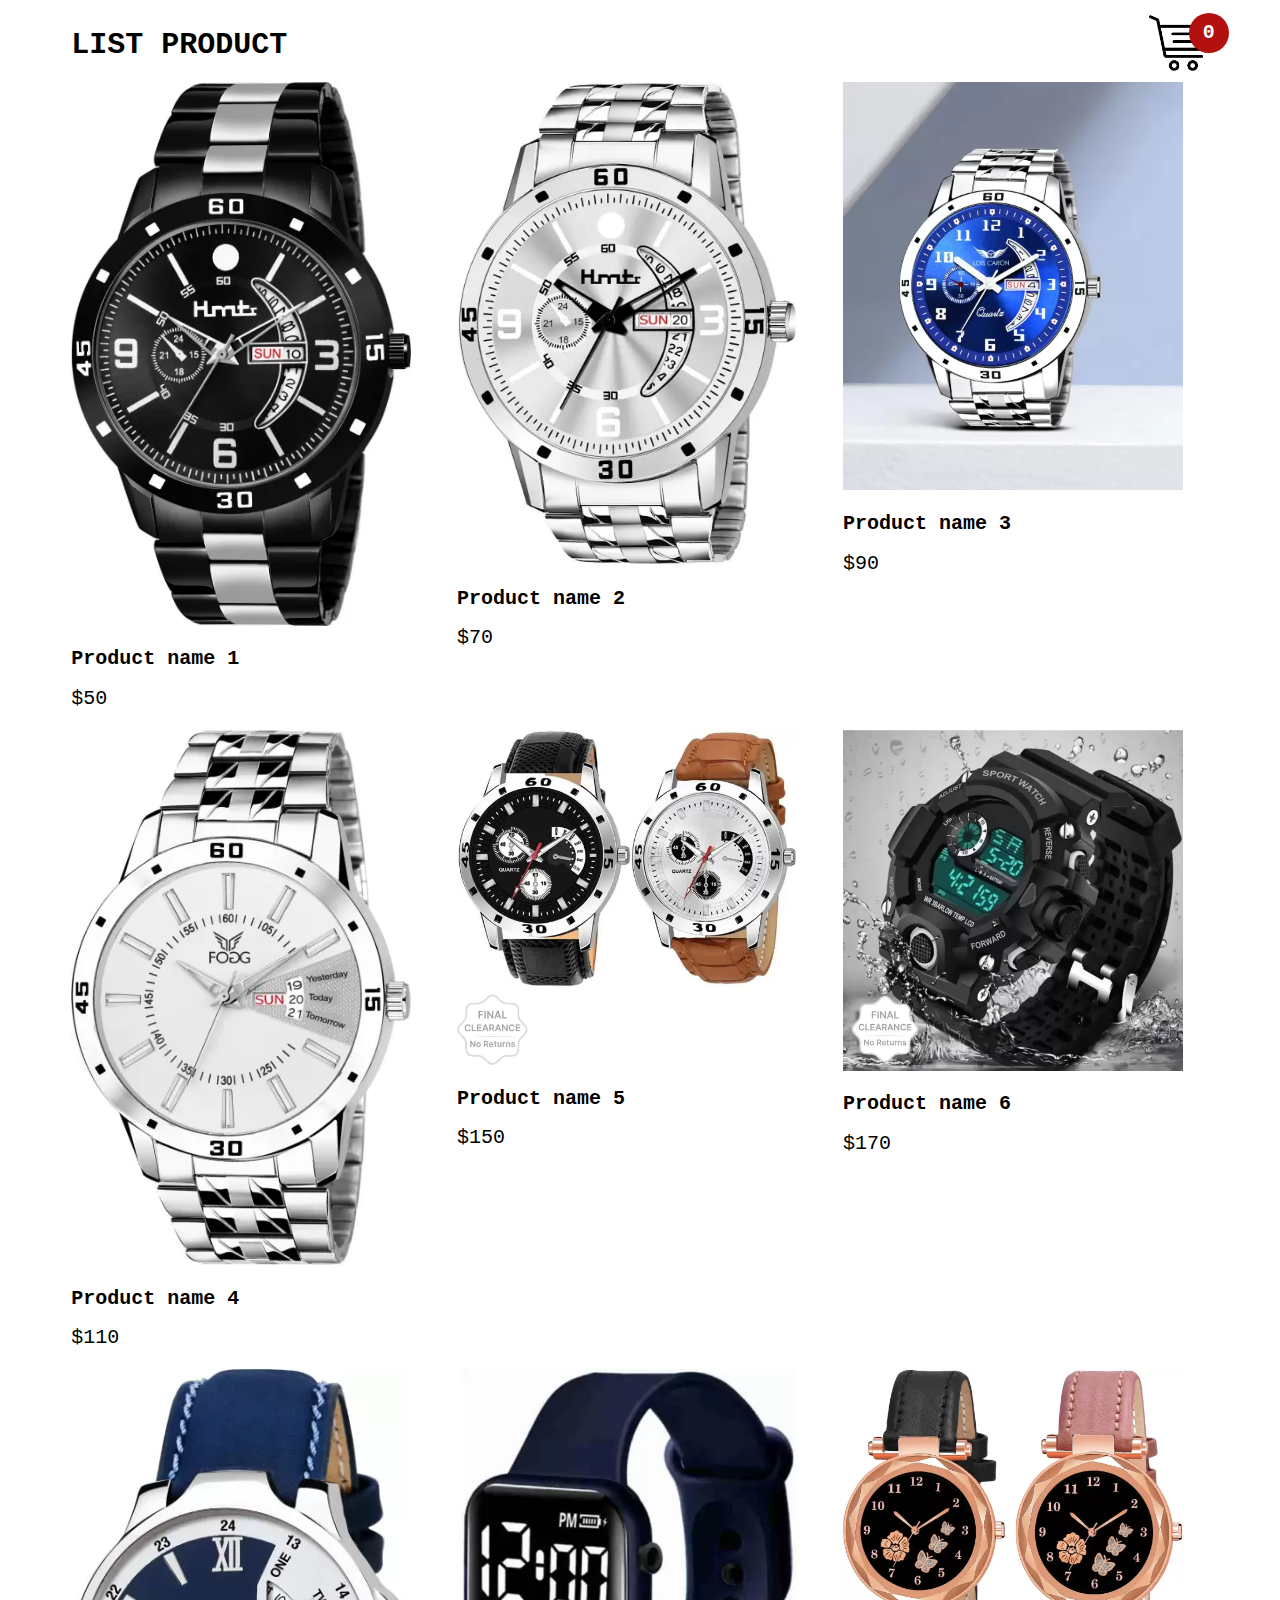
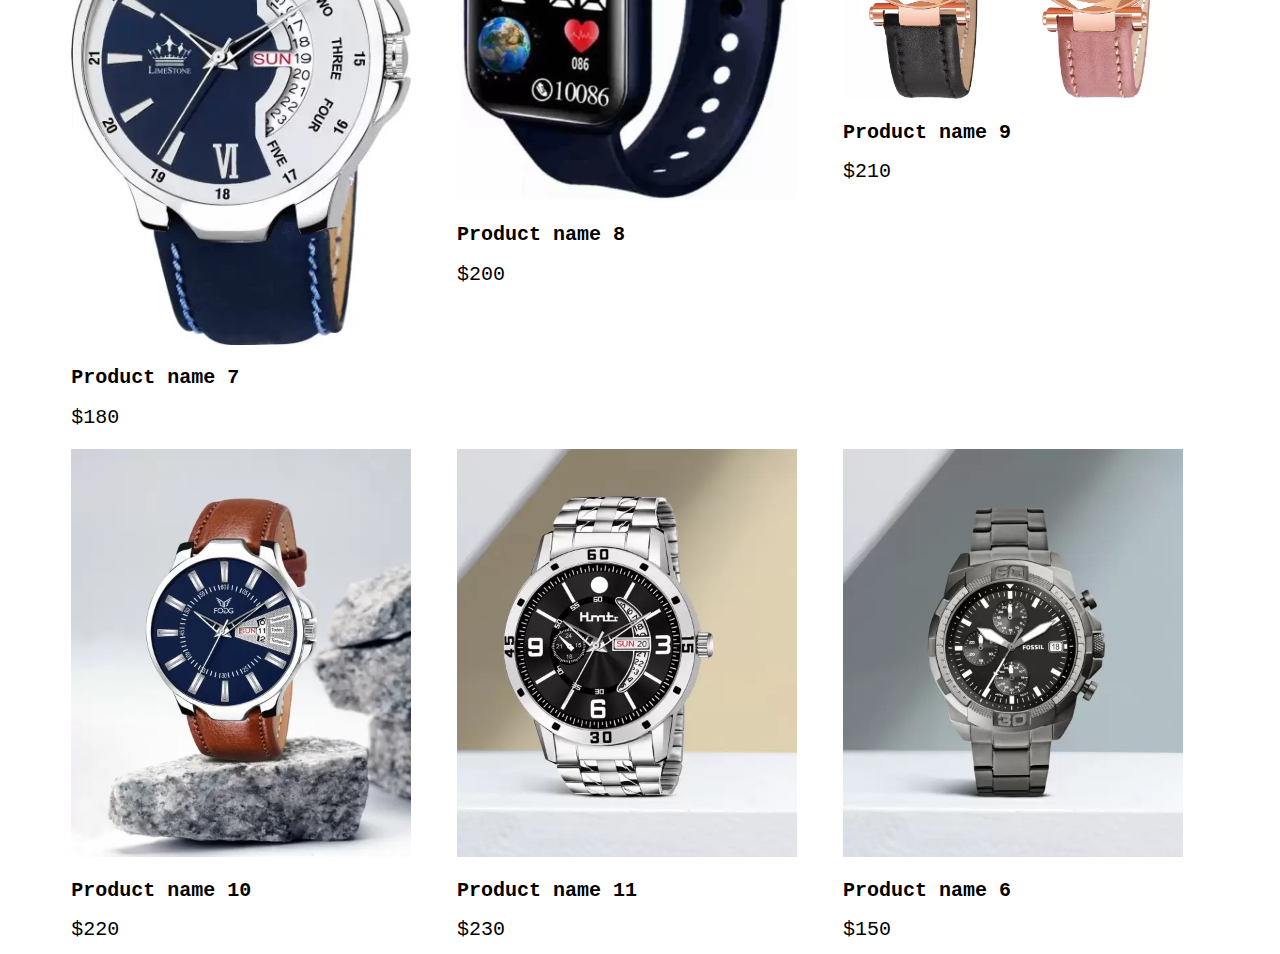
<file: index.html>
<!DOCTYPE html>
<html lang="en">
<head>
    <meta charset="UTF-8">
    <meta name="viewport" content="width=device-width, initial-scale=1">
    <title>Document</title>
    <link rel="stylesheet" href="watch.css">
</head>
<body>

<div class="container">
     <header>
        <h1>LIST PRODUCT</h1>
        <div class="iconCart">
            <img src="icon.png" alt="">
            <div class="totalQuantity">0</div>
        </div>
     </header>
    
    <div class="listProduct">
         <div class="item">
           <img src="wat3.jpg">
           <h2>Product Name</h2>
           <div class="price">$50</div>
           <button>Add To Cart</button>
        </div>

        <div class="item">
            <img src="wat4.jpg">
            <h2>Product Name</h2>
            <div class="price">$50</div>
            <button>Add To Cart</button>
         </div>

         <div class="item">
            <img src="wat2.jpg">
            <h2>Product Name</h2>
            <div class="price">$50</div>
            <button>Add To Cart</button>
         </div>

         <div class="item">
            <img src="wat1.jpg">
            <h2>Product Name</h2>
            <div class="price">$50</div>
            <button>Add To Cart</button>
         </div>

         <div class="item">
            <img src="img1.png">
            <h2>Product Name</h2>
            <div class="price">$50</div>
            <button>Add To Cart</button>
         </div>

         <div class="item">
            <img src="img2.png">
            <h2>Product Name</h2>
            <div class="price">$50</div>
            <button>Add To Cart</button>
         </div>

         <div class="item">
            <img src="img3.png">
            <h2>Product Name</h2>
            <div class="price">$50</div>
            <button>Add To Cart</button>
         </div>

         <div class="item">
            <img src="img4.png">
            <h2>Product Name</h2>
            <div class="price">$50</div>
            <button>Add To Cart</button>
         </div>

         <div class="item">
            <img src="img5.png">
            <h2>Product Name</h2>
            <div class="price">$50</div>
            <button>Add To Cart</button>
         </div>

         <div class="item">
            <img src="img6.png">
            <h2>Product Name</h2>
            <div class="price">$50</div>
            <button>Add To Cart</button>
         </div>

         <div class="item">
            <img src="img7.png">
            <h2>Product Name</h2>
            <div class="price">$50</div>
            <button>Add To Cart</button>
         </div>

         <div class="item">
            <img src="img13.png">
            <h2>Product Name</h2>
            <div class="price">$50</div>
            <button>Add To Cart</button>
         </div>

         <div class="item">
            <img src="img8.png">
            <h2>Product Name</h2>
            <div class="price">$50</div>
            <button>Add To Cart</button>
         </div>

         <div class="item">
            <img src="img9.png">
            <h2>Product Name</h2>
            <div class="price">$50</div>
            <button>Add To Cart</button>
         </div>

         <div class="item">
            <img src="img11.png">
            <h2>Product Name</h2>
            <div class="price">$50</div>
            <button>Add To Cart</button>
         </div>

         <div class="item">
            <img src="img12.png">
            <h2>Product Name</h2>
            <div class="price">$50</div>
            <button>Add To Cart</button>
         </div>

         <div class="item">
            <img src="img13.png">
            <h2>Product Name</h2>
            <div class="price">$50</div>
            <button>Add To Cart</button>
         </div>

         <div class="item">
            <img src="img14.png">
            <h2>Product Name</h2>
            <div class="price">$50</div>
            <button>Add To Cart</button>
         </div>

         <div class="item">
            <img src="img15.png">
            <h2>Product Name</h2>
            <div class="price">$50</div>
            <button>Add To Cart</button>
         </div>

         <div class="item">
            <img src="img16.png">
            <h2>Product Name</h2>
            <div class="price">$50</div>
            <button>Add To Cart</button>
         </div>
    </div>
</div>

<div class="cart">
    <h2>CART</h2>
    <div class="listCart">
        <div class="item">
            <img src="wat3.jpg">
            <div class="content">
                <div class="name">
                    Product Name
                </div>
                <div class="price">
                    $50/1 product
                </div>
            </div>
            <div class="quantity">
            <button>-</button>
            <span class="value">3</span>
            <button>+</button>
            </div>
        </div>
    </div>
    <div class="buttons">
    <div class="close">CLOSE</div>
    <div class="checkout">
        <a href="checkout.html">
           CHECKOUT
        </a>
      </div>
  </div>
</div>





<script src="watch.js"></script>
</body>
</html>
</file>
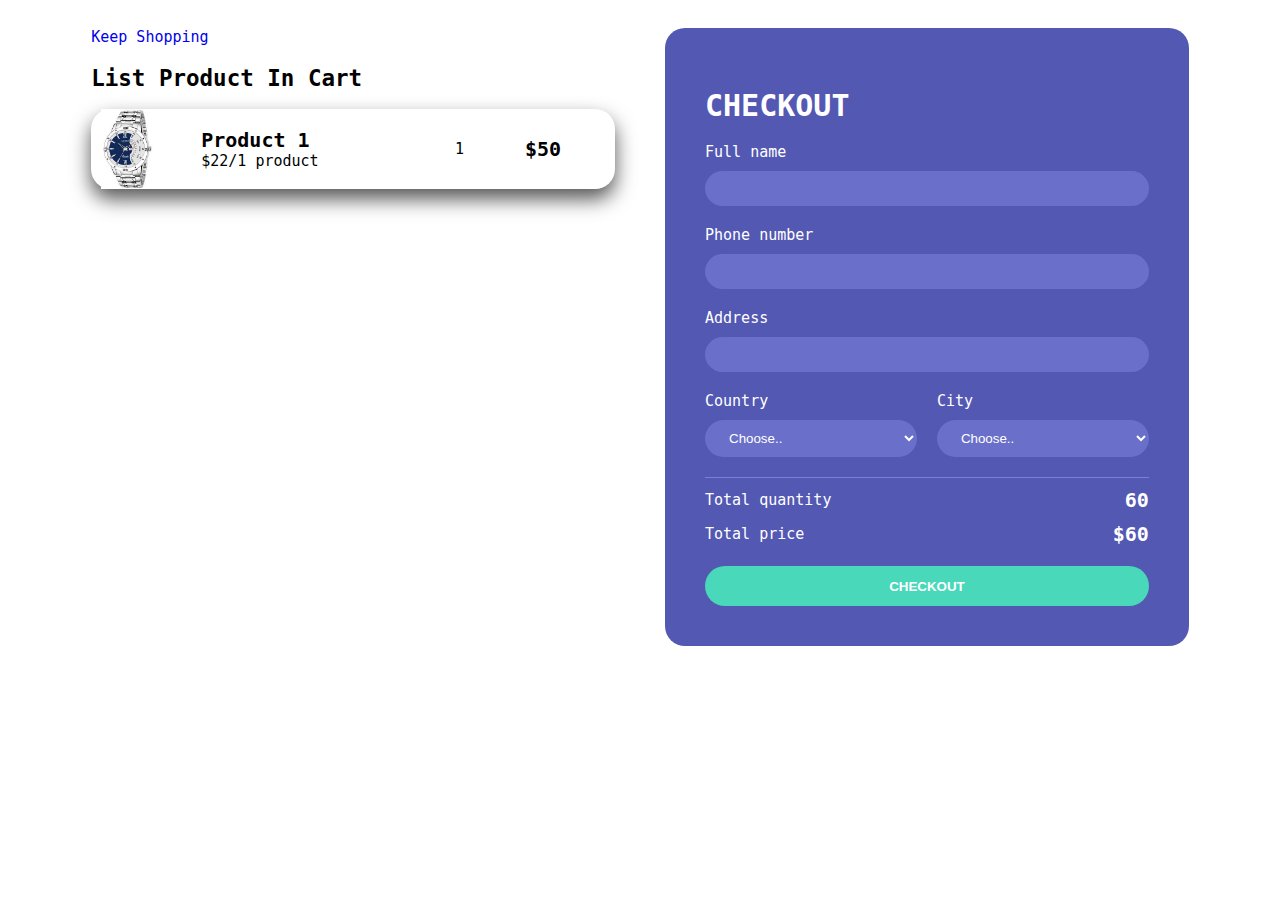
<file: checkout.html>
<!DOCTYPE html>
<html lang="en">
<head>
    <meta charset="UTF-8">
    <meta name="viewport" content="width=device-width, initial-scale=1">
    <title>Document</title>
    <link rel="stylesheet" href="watch.css">
</head>
<body>

    <div class="container">
      <div class="checkoutLayout">
        <div class="returnCart">
          <a href="/">Keep Shopping</a>
            <h2>List Product In Cart</h2>
         <div class="list">
           <div class="item">
              <img src="wat3.jpg">
          <div class="info">
              <div class="name">Product 1</div>
              <div class="price">$22/1 product</div>
            </div>
             <div class="quantity">1</div>
             <div class="returnPrice">$50</div>
          </div>
        </div>
      </div>

      <div class="right">
        <h1>CHECKOUT</h1>
        <div class="form">
        <div class="group">
            <label for="">Full name</label>
            <input type="text" name="" id="">
        </div>
        <div class="group">
            <label for="">Phone number</label>
            <input type="number" name="" id="">
        </div>
        <div class="group">
        <label for="">Address</label>
        <input type="text" name="" id="">
        </div>
          <div class="group">
              <label for="">Country</label>
              <select name="" id="">
              <option value="">Choose..</option>
              <option value="london">london</option>
              </select>
            </div>
            <div class="group">
                <label for="">City</label>
                <select name="" id="">
                <option value="">Choose..</option>
                <option value="london">london</option>
                </select>
              </div>
        </div>
              <div class="return">
                 <div class="row">
                   <div>Total quantity</div>
                   <div class="totalQuantity">60</div>
                 </div>
                 <div class="row">
                    <div>Total price</div>
                    <div class="totalPrice">$60</div>
                  </div>
              </div>
                 <button class="buttonCheckout">
                     CHECKOUT
                 </button>
              </div>
        </div>
    </div>
</div>

    

    <script src="checkout.js"></script>
</body>
</html>
</file>
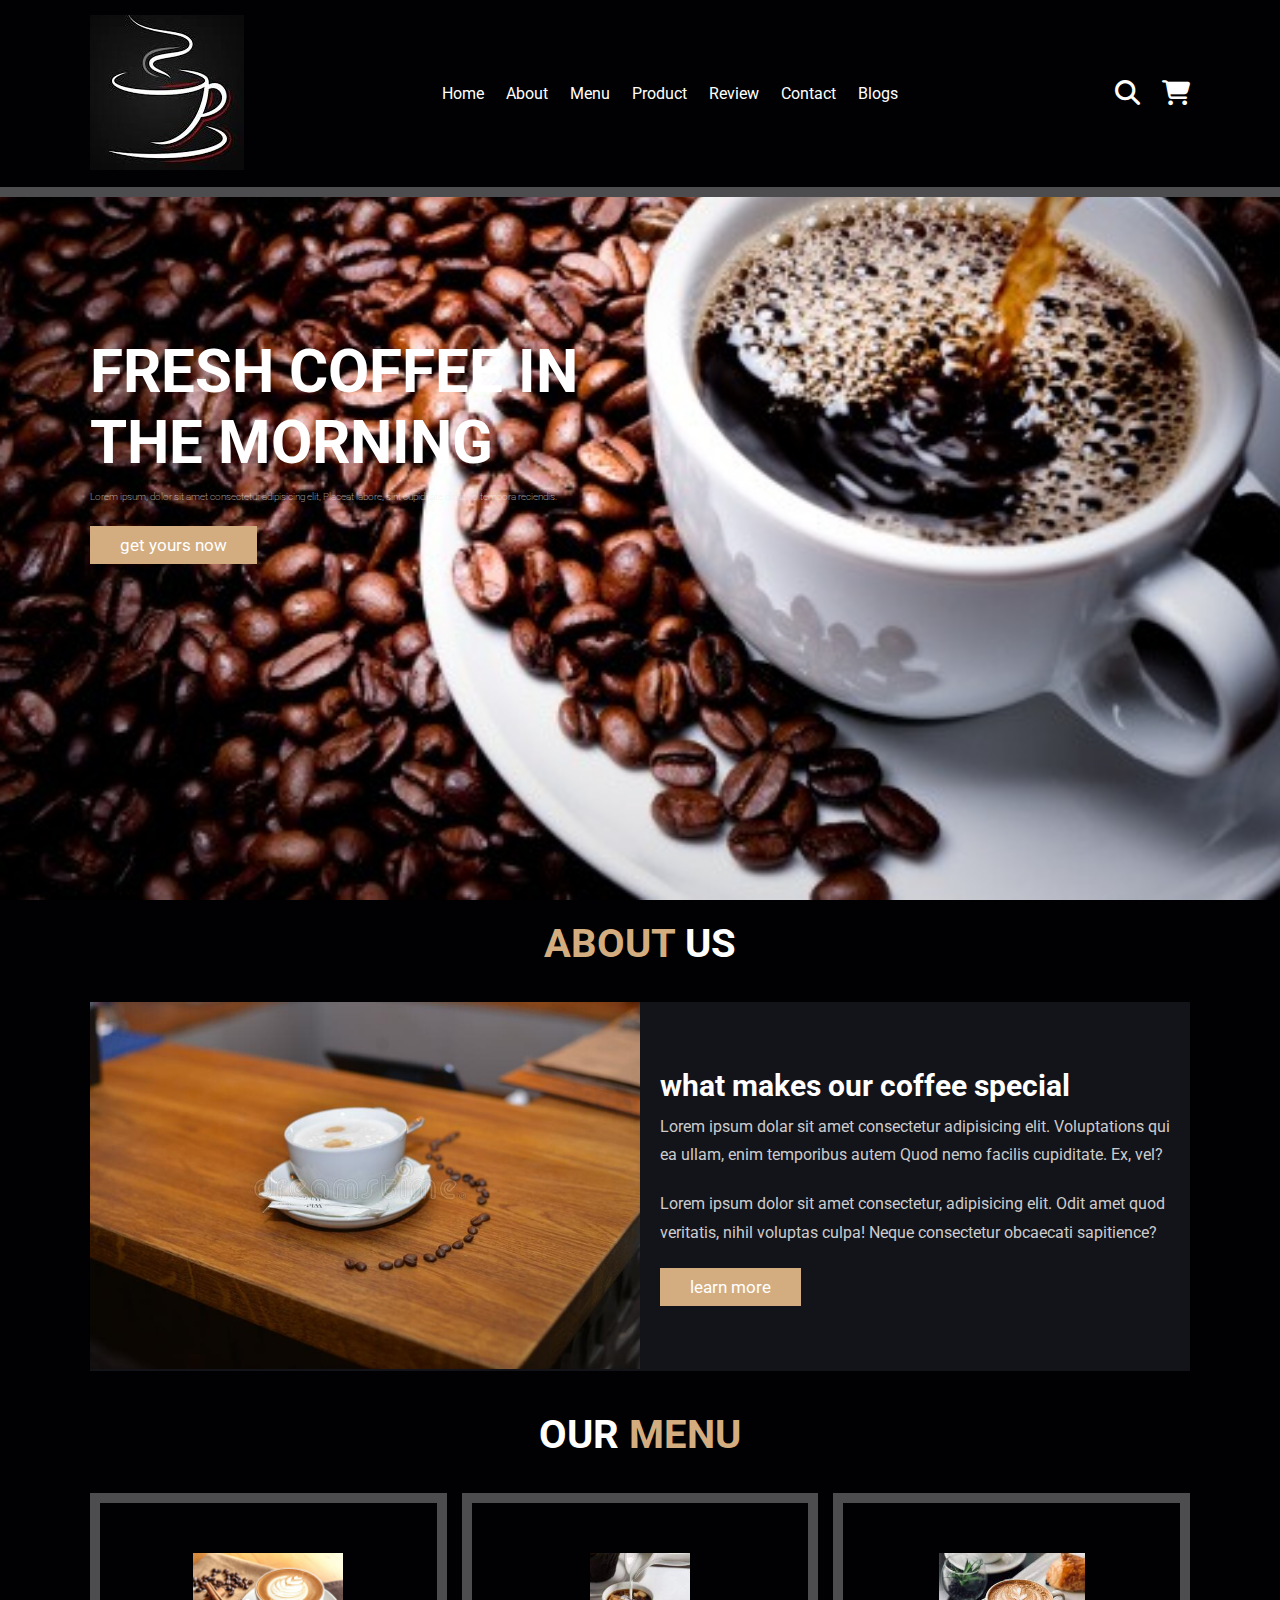
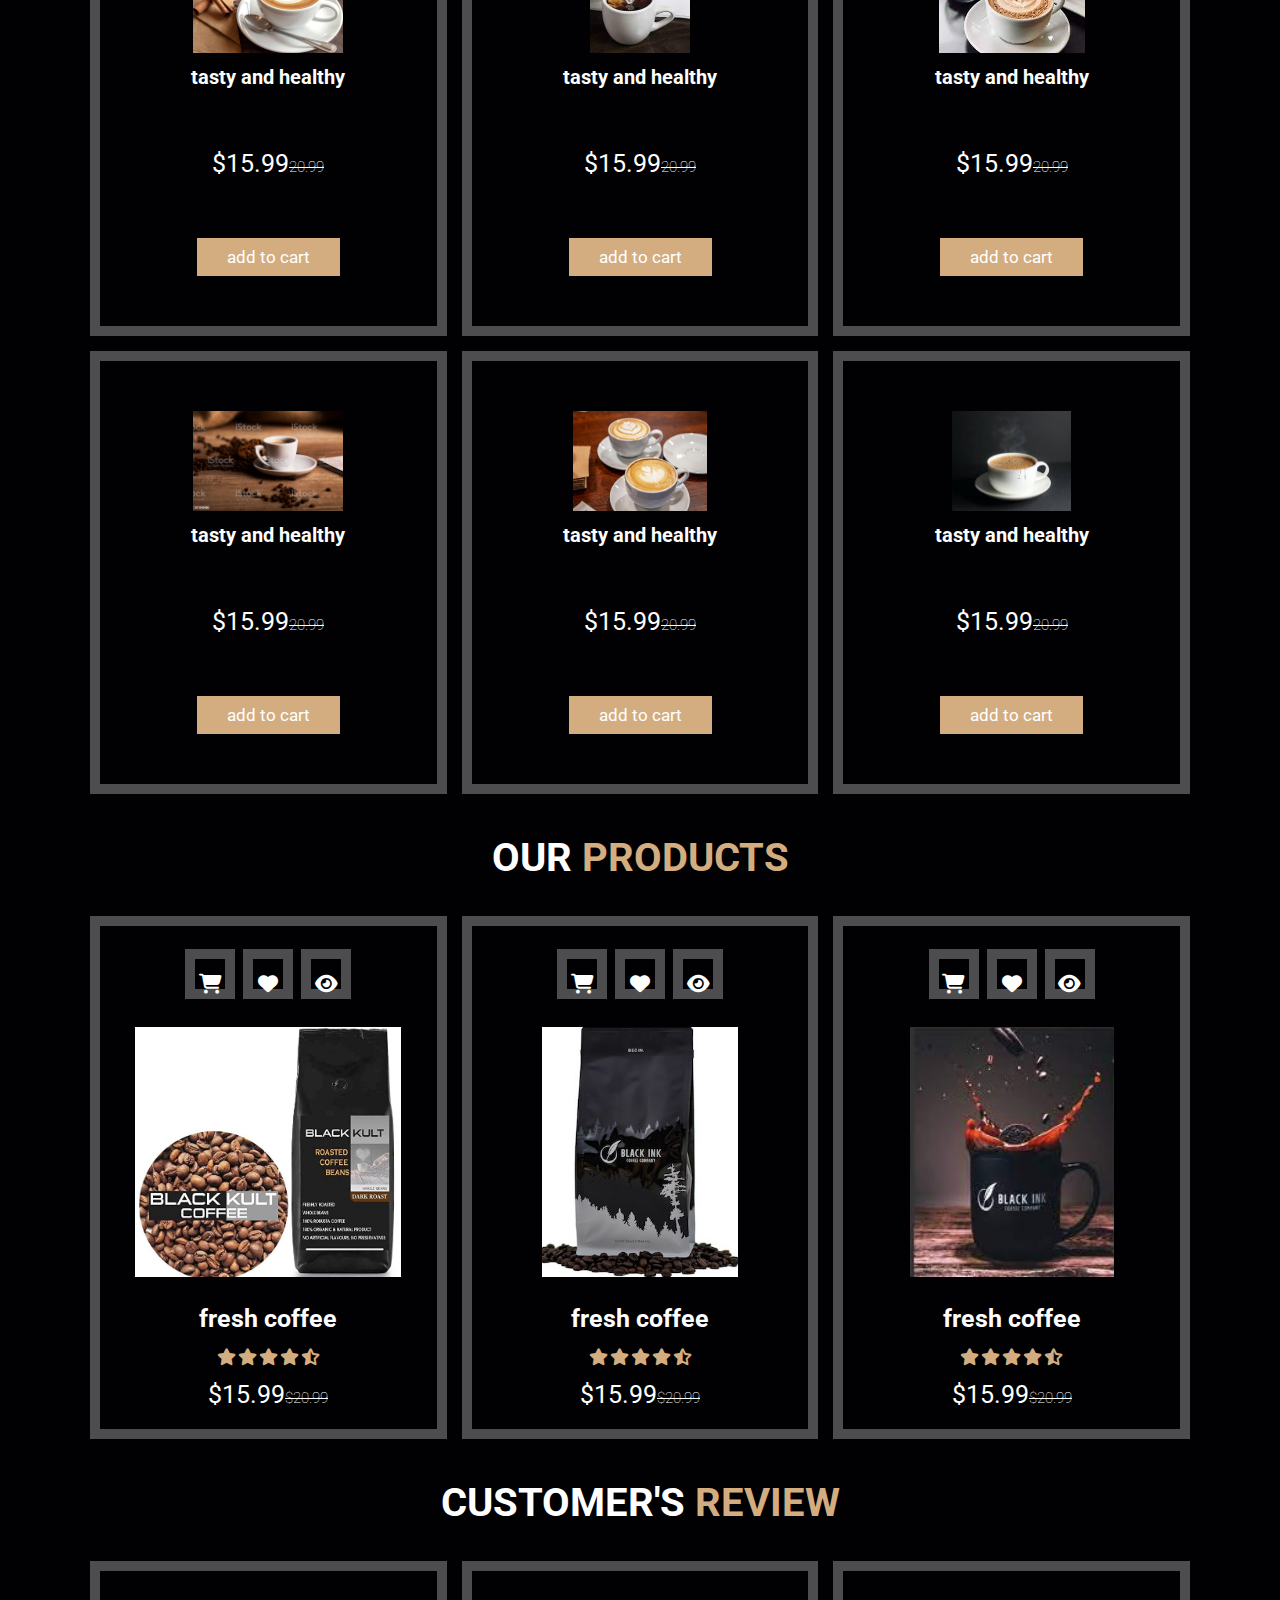
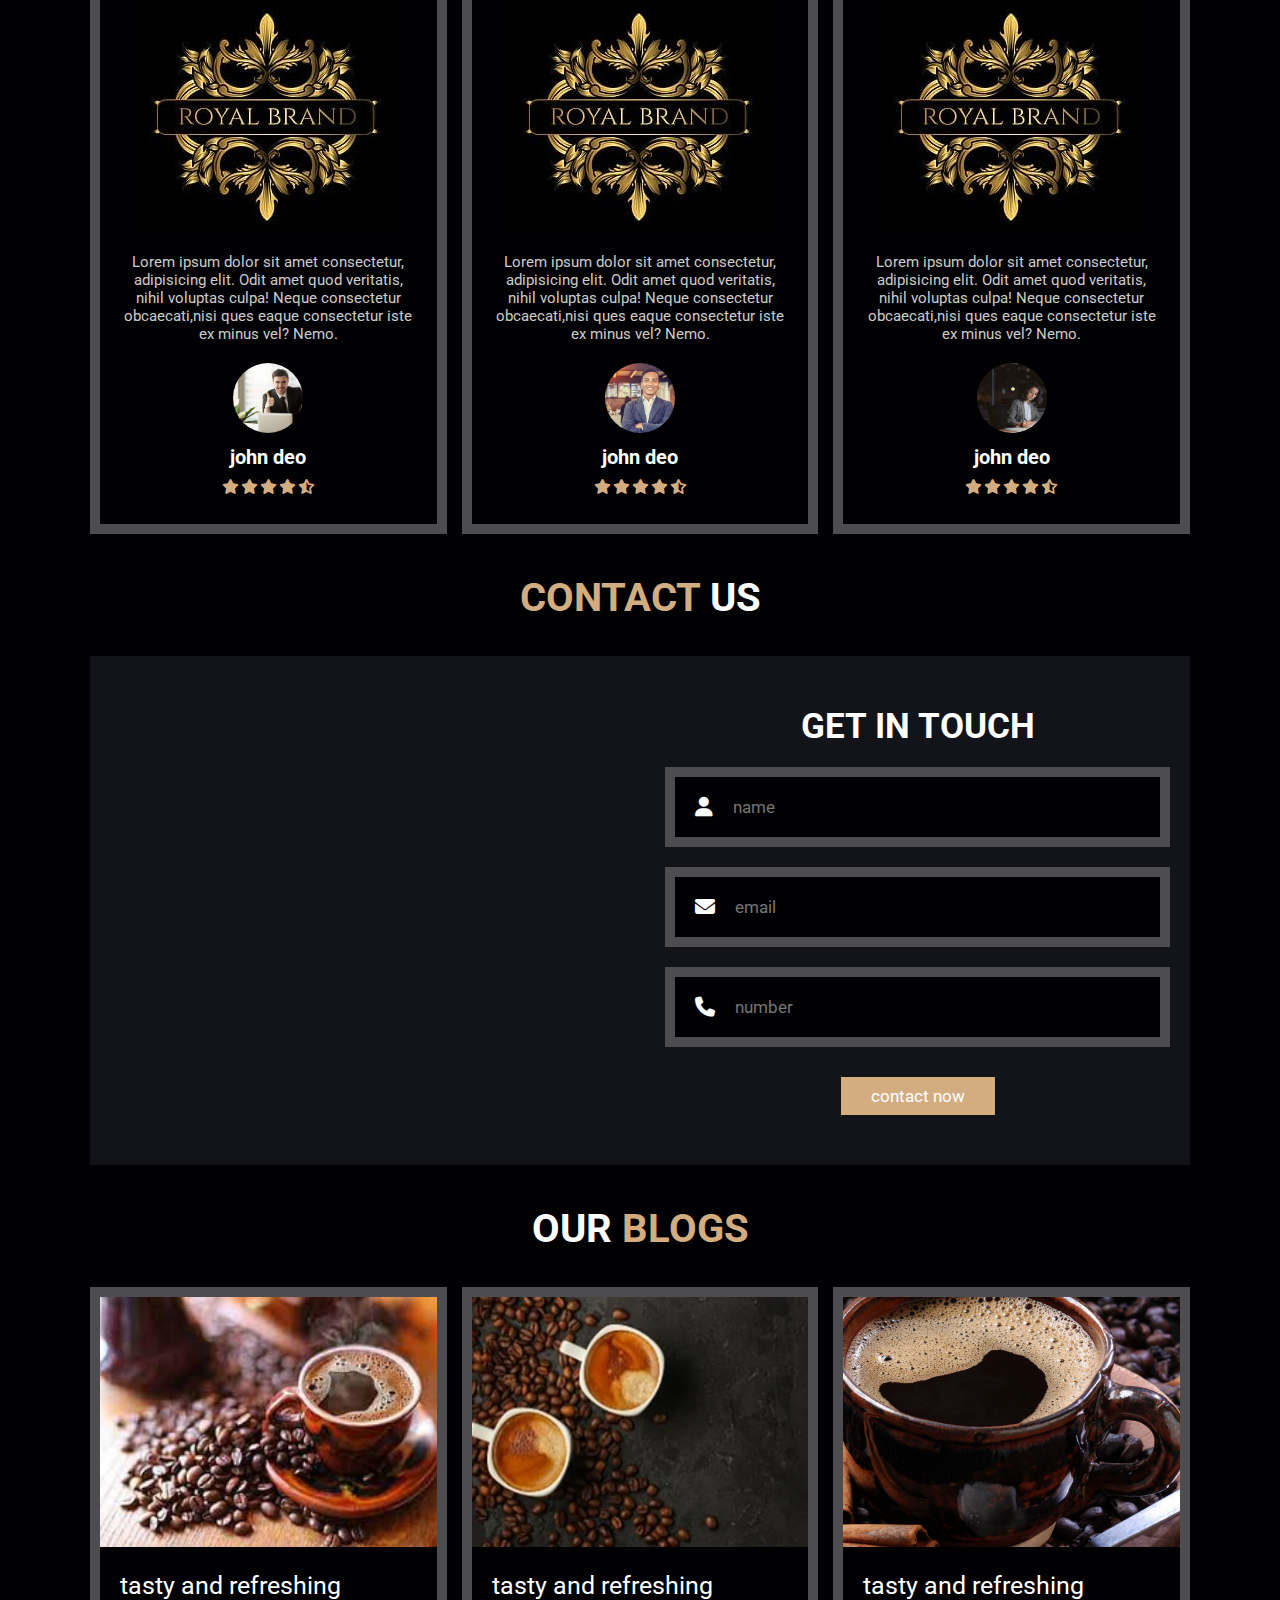
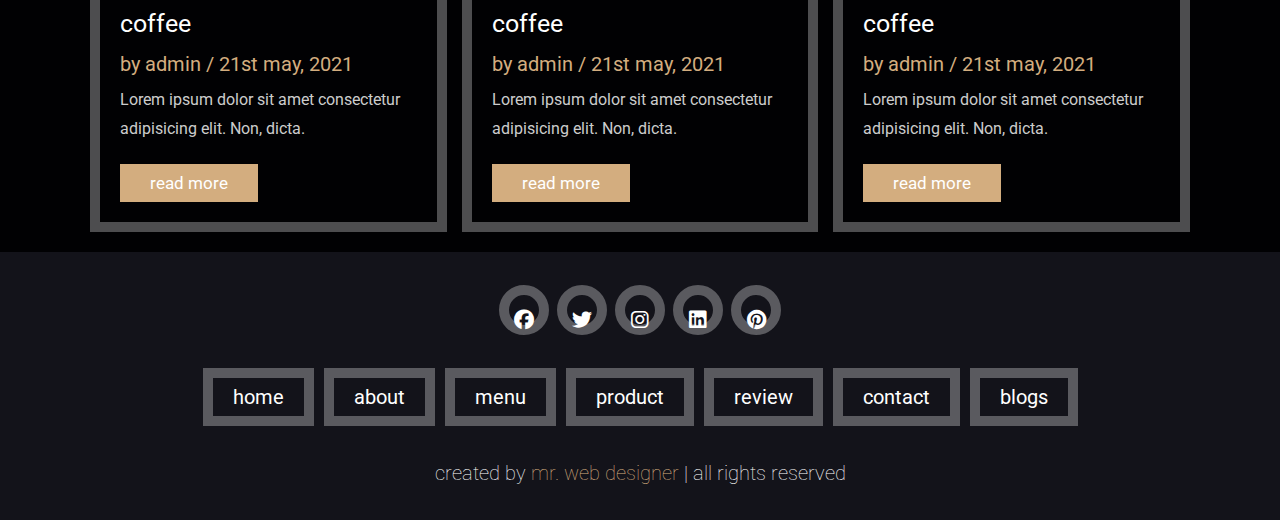
<file: coffeeindex.html>
<!DOCTYPE html>
<html lang="en">
<head>
    <meta charset="UTF-8">
    <meta http-equiv="X-UA-Compatible" content="IE=edge">
    <meta name="viewport" content="width=device-width, initial-scale=1.0"> 
    <title>complete responsive coffee shop website design</title>
    <!---font awesome cdn link-->
    <link rel="stylesheet" href="https://cdnjs.cloudflare.com/ajax/libs/font-awesome/6.3.0/css/all.min.css">
    <!--custom css file link-->
    <link rel="stylesheet" href="coffeestyle.css">
    
</head>
<body>
    <!--header section starts-->
<header class="header">
    <a href="#" class="logo">
      <img src="logo1.jpg">
    </a>
        <nav class="navbar">
            <a href="#home">Home</a>
            <a href="#about">About</a>
            <a href="#menu">Menu</a>
            <a href="#product">Product</a>
            <a href="#review">Review</a>
            <a href="#contact">Contact</a>
            <a href="#blogs">Blogs</a>
        </nav>
            <div class="icons">
               <div class="fas fa-search" id="search-btn"></div>
               <div class="fas fa-shopping-cart" id="cart-btn"></div>
               <div class="fas fa-bars" id="menu-btn"></div>
            </div>

            <div class="search-form">
                <input type="search" id="search-box" placeholder="search here. . .">
                <label for="search-box" class="fas fa-search"></label>
            </div>

            <div class="cart-items-container">
                <div class="cart-item">
                    <span class="fas fa-times"></span>
                    <img src="cart1.jpeg" alt="">
                    <div class="content">
                    <h3>cart-item-01</h3>
                    <div class="price">$15.99</div>
                </div>
             </div>
             <div class="cart-item">
                <span class="fas fa-times"></span>
                <img src="cart2.jpeg" alt="">
                <div class="content">
                <h3>cart-item-02</h3>
                <div class="price">$15.99</div>
            </div>
         </div>
         <div class="cart-item">
            <span class="fas fa-times"></span>
            <img src="cart3.jpeg" alt="">
            <div class="content">
            <h3>cart-item-03</h3>
            <div class="price">$15.99</div>
        </div>
     </div>
     <div class="cart-item">
        <span class="fas fa-times"></span>
        <img src="cart4.jpeg" alt="">
        <div class="content">
        <h3>cart-item-04</h3>
        <div class="price">$15.99</div>
    </div>
 </div>
    <a href="#" class="btn">checkout now</a>
    </div>
</header>
<!--header section ends-->
<!--home section starts-->
<section class="home" id="home">
     <div class="content">
        <h3>fresh coffee in the morning</h3>
        <p>Lorem ipsum, dolor sit amet consectetur adipisicing elit, Placeat labore, sint
        cupiditate distictio tempora reciendis.</p>
        <a href="#" class="btn">get yours now</a>
     </div>
</section>
<!--home section ends-->

<!--about section starts-->
<section class="about" id="about">
    <h1  class="heading"><span>about</span> us</h1>

    <div class="row">

        <div class="image">
            <img src="about.jpeg" alt="">
        </div>

        <div class="content">
            <h3>what makes our coffee special</h3>
            <p>Lorem ipsum dolar sit amet consectetur adipisicing elit. Voluptations qui ea
            ullam, enim temporibus autem Quod nemo facilis cupiditate. Ex, vel?</p>
            <p>Lorem ipsum dolor sit amet consectetur, adipisicing elit. Odit amet quod
            veritatis, nihil voluptas culpa! Neque consectetur obcaecati sapitience?</p>
            <a href="#" class="btn">learn more</a>
        </div>
 
    </div>

</section>
<!--about section ends-->

<!--menu section starts-->
 <section class="menu" id="menu">

      <h1 class="heading">our <span>menu</span></h1>

      <div class="box-container">

         <div class="box">
            <img src="menu1.jpeg" alt="">
            <h3>tasty and healthy</h3>
            <div class="price">$15.99<span>20.99</span></div>
            <a href="#" class="btn">add to cart</a>
         </div>

         <div class="box">
            <img src="menu2.jpeg" alt="">
            <h3>tasty and healthy</h3>
            <div class="price">$15.99<span>20.99</span></div>
            <a href="#" class="btn">add to cart</a>
         </div>

         <div class="box">
            <img src="menu3.jpeg" alt="">
            <h3>tasty and healthy</h3>
            <div class="price">$15.99<span>20.99</span></div>
            <a href="#" class="btn">add to cart</a>
         </div>

         <div class="box">
            <img src="menu4.jpeg" alt="">
            <h3>tasty and healthy</h3>
            <div class="price">$15.99<span>20.99</span></div>
            <a href="#" class="btn">add to cart</a>
         </div>

         <div class="box">
            <img src="menu5.jpeg" alt="">
            <h3>tasty and healthy</h3>
            <div class="price">$15.99<span>20.99</span></div>
            <a href="#" class="btn">add to cart</a>
         </div>

         <div class="box">
            <img src="menu6.jpeg" alt="">
            <h3>tasty and healthy</h3>
            <div class="price">$15.99<span>20.99</span></div>
            <a href="#" class="btn">add to cart</a>
         </div>
    </div>
 </section>
<!--menu section ends-->

<!--products section starts-->
<section class="products" id="products">

    <h1 class="heading">our <span>products</span></h1>

    <div class="box-container">

        <div class="box">
            <div class="icons">
                <a href="#" class="fas fa-shopping-cart"></a>
                <a href="#" class="fas fa-heart"></a>
                <a href="#" class="fas fa-eye"></a>
            </div>
            <div class="image">
                <img src="product1.jpg" alt="">
            </div>
            <div class="content">
                <h3>fresh coffee</h3>
                <div class="stars">
                    <i class="fas fa-star"></i>
                    <i class="fas fa-star"></i>
                    <i class="fas fa-star"></i>
                    <i class="fas fa-star"></i>
                    <i class="fas fa-star-half-alt"></i>
                </div>
                <div class="price">$15.99<span>$20.99</span></div>
            </div>
        </div>
        <div class="box">
            <div class="icons">
                <a href="#" class="fas fa-shopping-cart"></a>
                <a href="#" class="fas fa-heart"></a>
                <a href="#" class="fas fa-eye"></a>
            </div>
            <div class="image">
                <img src="product2.jpeg" alt="">
            </div>
            <div class="content">
                <h3>fresh coffee</h3>
                <div class="stars">
                    <i class="fas fa-star"></i>
                    <i class="fas fa-star"></i>
                    <i class="fas fa-star"></i>
                    <i class="fas fa-star"></i>
                    <i class="fas fa-star-half-alt"></i>
                </div>
                <div class="price">$15.99<span>$20.99</span></div>
            </div>
        </div>
        <div class="box">
            <div class="icons">
                <a href="#" class="fas fa-shopping-cart"></a>
                <a href="#" class="fas fa-heart"></a>
                <a href="#" class="fas fa-eye"></a>
            </div>
            <div class="image">
                <img src="product3.jpg" alt="">
            </div>
            <div class="content">
                <h3>fresh coffee</h3>
                <div class="stars">
                    <i class="fas fa-star"></i>
                    <i class="fas fa-star"></i>
                    <i class="fas fa-star"></i>
                    <i class="fas fa-star"></i>
                    <i class="fas fa-star-half-alt"></i>
                </div>
                <div class="price">$15.99<span>$20.99</span></div>
            </div>
        </div>

    </div>
</section>
<!--products section ends-->
<!--review section starts-->
<section class="review" id="review">
        <h1 class="heading">customer's <span>review</span></h1>
    
        <div class="box-container">
            
            <div class="box">
                <img src="quoto1.jpeg" alt="" class="quote">
                <p>Lorem ipsum dolor sit amet consectetur, adipisicing elit. Odit amet quod
                veritatis, nihil voluptas culpa! Neque consectetur obcaecati,nisi ques eaque
                consectetur iste ex minus vel? Nemo.</p>
                <img src="pic1.jpeg" class="user" alt="">
                <h3>john deo</h3>
                <div class="stars">
                    <i class="fas fa-star"></i>
                    <i class="fas fa-star"></i>
                    <i class="fas fa-star"></i>
                    <i class="fas fa-star"></i>
                    <i class="fas fa-star-half-alt"></i>
                </div>
            </div>

            <div class="box">
                <img src="quoto1.jpeg" alt="" class="quote">
                <p>Lorem ipsum dolor sit amet consectetur, adipisicing elit. Odit amet quod
                veritatis, nihil voluptas culpa! Neque consectetur obcaecati,nisi ques eaque
                consectetur iste ex minus vel? Nemo.</p>
                <img src="pic2.jpeg" class="user" alt="">
                <h3>john deo</h3>
                <div class="stars">
                    <i class="fas fa-star"></i>
                    <i class="fas fa-star"></i>
                    <i class="fas fa-star"></i>
                    <i class="fas fa-star"></i>
                    <i class="fas fa-star-half-alt"></i>
                </div>
            </div>

            <div class="box">
                <img src="quoto1.jpeg" alt="" class="quote">
                <p>Lorem ipsum dolor sit amet consectetur, adipisicing elit. Odit amet quod
                veritatis, nihil voluptas culpa! Neque consectetur obcaecati,nisi ques eaque
                consectetur iste ex minus vel? Nemo.</p>
                <img src="pic3.jpeg" class="user" alt="">
                <h3>john deo</h3>
                <div class="stars">
                    <i class="fas fa-star"></i>
                    <i class="fas fa-star"></i>
                    <i class="fas fa-star"></i>
                    <i class="fas fa-star"></i>
                    <i class="fas fa-star-half-alt"></i>
                </div>
            </div>

        </div>
</section>
<!--review section ends-->
<!--contact section starts-->
<section class="contact" id="contact">

    <h1 class="heading"><span>contact</span> us</h1>

    <div class="row">

        <iframe class="map" src="https://www.google.com/maps/embed?pb=!1m23!1m12!1m3!1d31103.94955813305!2d80.13415498051853!3d12.972254886857423!2m3!1f0!2f0!3f0!3m2!1i1024!2i768!4f13.1!4m8!3
        e6!4m0!4m5!1s0x3a525d7ad546828d%3A0xa7293f6c761dfa03!2sTechvent%2C%20New%20No.36%2C%20Old%20No.
        32%2C%202nd%20Floor%2C%20Sriram%20Nagar%20Colony%2C%20(Opp)CLRI%2C%20Taramani%2C%20Chennai%2C%20Tamil%
        20Nadu%20600113!3m2!1d12.9813882!2d80.2432273!5e0!3m2!1sen!2sin!4v1677076338297!5m2!1sen!2sin"
        allowfullscreen="" loading="lazy" referrerpolicy="no-referrer-when-downgrade"></iframe>

        <form action="">
            <h3>get in touch</h3>
            <div class="inputBox">
                <span class="fas fa-user"></span>
                <input type="text" placeholder="name">
            </div>
            <div class="inputBox">
                <span class="fas fa-envelope"></span>
                <input type="email" placeholder="email">
            </div>
            <div class="inputBox">
                <span class="fas fa-phone"></span>
                <input type="number" placeholder="number">
            </div>
            <input type="submit" value="contact now" class="btn">
        </form>
    </div>
</section>
<!--contact section ends-->
<!--blog section section-->
<section class="blogs" id="blogs">
    <h1 class="heading">our <span>blogs</span></h1>

    <div class="box-container">

         <div class="box">
            <div class="image">
            <img src="blog1.jpeg" alt="">
            </div>
         <div class="content">
            <a href="#" class="title"> tasty and refreshing coffee</a>
            <span>by admin / 21st may, 2021</span>
            <p>Lorem ipsum dolor sit amet consectetur adipisicing elit. Non, dicta.</p>
            <a href="#" class="btn">read more</a>
         </div>
      </div>

      <div class="box">
        <div class="image">
        <img src="blog2.jpeg" alt="">
        </div>
     <div class="content">
        <a href="#" class="title"> tasty and refreshing coffee</a>
        <span>by admin / 21st may, 2021</span>
        <p>Lorem ipsum dolor sit amet consectetur adipisicing elit. Non, dicta.</p>
        <a href="#" class="btn">read more</a>
     </div>
        </div>

        <div class="box">
          <div class="image">
          <img src="blog3.jpeg" alt="">
    </div>
           <div class="content">
                <a href="#" class="title"> tasty and refreshing coffee</a>
               <span>by admin / 21st may, 2021</span>
            <p>Lorem ipsum dolor sit amet consectetur adipisicing elit. Non, dicta.</p>
                <a href="#" class="btn">read more</a>
      </div>
    </div>
    </div>
</section>
<!--blog section ends-->
<!--footer sectionn starts-->
<section class="footer">

    <div class="share">
        <a href="#" class="fab fa-facebook"></a>
        <a href="#" class="fab fa-twitter"></a>
        <a href="#" class="fab fa-instagram"></a>
        <a href="#" class="fab fa-linkedin"></a>
        <a href="#" class="fab fa-pinterest"></a>
    </div>

    <div class="links">
        <a href="#">home</a>
        <a href="#">about</a>
        <a href="#">menu</a>
        <a href="#">product</a>
        <a href="#">review</a>
        <a href="#">contact</a>
        <a href="#">blogs</a>
    </div>

    <div class="credit">created by <span>mr. web designer</span> | all rights reserved</div>

</section>
<!--footerr section ends-->
<!--custom js file link-->
 <script src="coffeejs.js"></script>
</body>
</html>
</file>
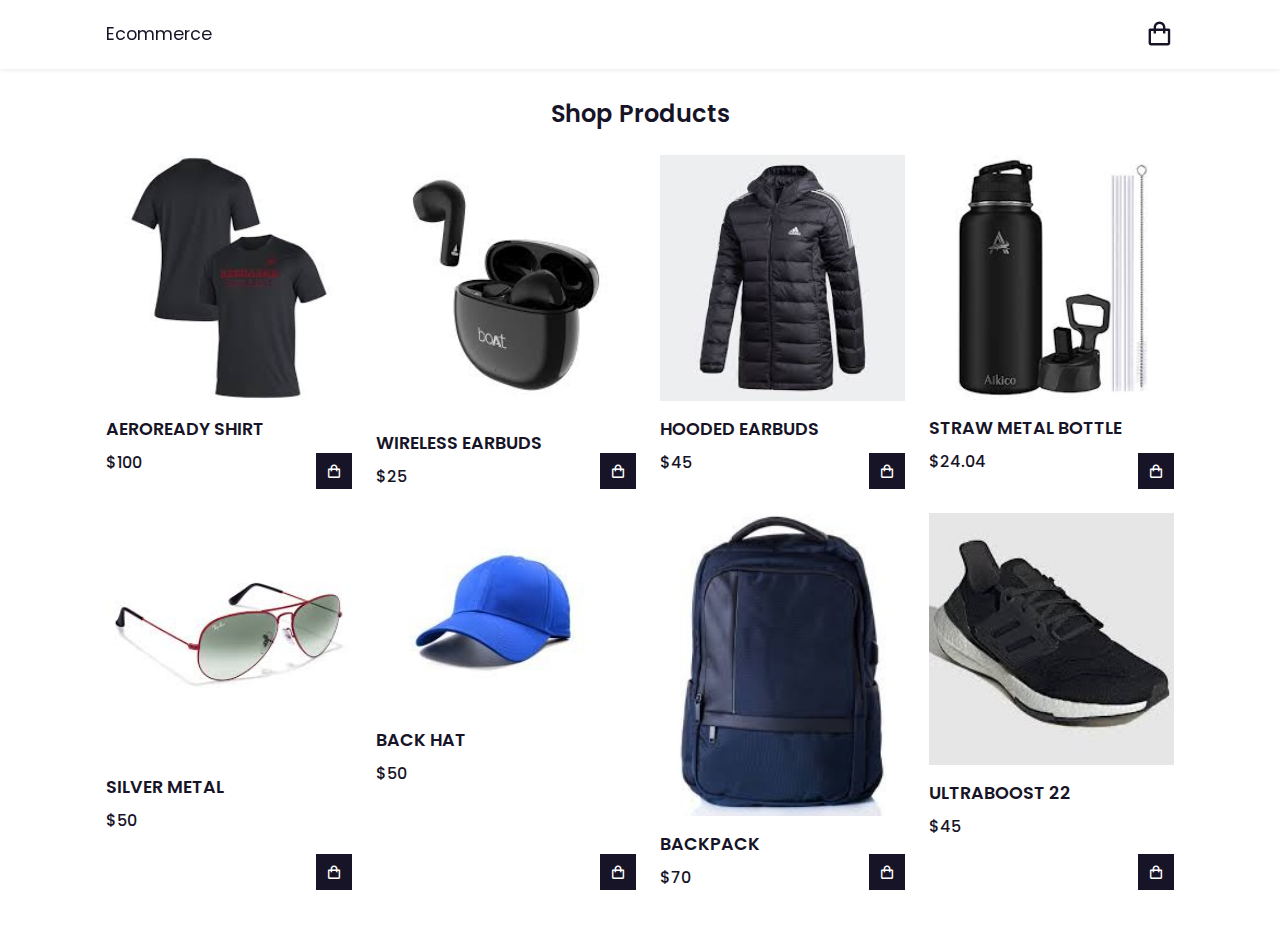
<file: ecomindex.html>
<!DOCTYPE html>
<html lang="en">
<head>
    <meta charset="UTF-8">
    <meta http-equiv="X-UA-Compatible" content="IE=edge">
    <meta name="viewport" content="width=device-width, initial-scale=1.0">
    <title>Ecommerce Webite - Shopping Cart</title>
    <!--Link to css-->
    <link rel="stylesheet" href="ecomstyle.css">
    <!--box icons-->
    <link href='https://unpkg.com/boxicons@2.1.4/css/boxicons.min.css' rel='stylesheet'>
</head>
<body>
    <!--Header-->
    <header>
      <div class="nav container">
            <a href="#" class="logo">Ecommerce</a>
            <!--cart icon-->
            <i class='bx bx-shopping-bag' id="cart-icon"></i>
            <div class="cart">
                <h2 class="cart-title">Your Cart</h2>
                <!--content-->
                <div class="cart-content">

                
                </div>
                <!--Total-->
                <div class="total">
                    <div class="total-title">Total</div>
                    <div class="total-price">$0</div>
                </div>
                <!--Buy button-->
                <button type="button" class="btn-buy">Buy Now</button>
                <!--Cart close-->
                <i class='bx bx-x' id="close-cart"></i>

            </div>
      </div>
    </header>
    <!--shop-->
    <section class="shop container">
        <h2 class="section-title">Shop Products</h2>
        <!--Content-->
        <div class="shop-content">
            <!--Box 1-->
            <div class="product-box">
                <img src="images/product1.jpeg" alt="" class="product-img">
                <h2 class="product-title">AEROREADY SHIRT</h2>
                <span class="price">$100</span>
                <i class='bx bx-shopping-bag add-cart'></i>
            </div>
            <!--Box 2-->
            <div class="product-box">
                <img src="images/product2.jpeg" alt="" class="product-img">
                <h2 class="product-title">WIRELESS EARBUDS</h2>
                <span class="price">$25</span>
                <i class='bx bx-shopping-bag add-cart'></i>
            </div>
            <!--Box 3-->
            <div class="product-box">
                <img src="images/product3.jpeg" alt="" class="product-img">
                <h2 class="product-title">HOODED EARBUDS</h2>
                <span class="price">$45</span>
                <i class='bx bx-shopping-bag add-cart'></i>
            </div>
            <!--Box 4-->
            <div class="product-box">
                <img src="images/product4.jpeg" alt="" class="product-img">
                <h2 class="product-title">STRAW METAL BOTTLE</h2>
                <span class="price">$24.04</span>
                <i class='bx bx-shopping-bag add-cart'></i>
            </div>
            <!--Box 5-->
            <div class="product-box">
                <img src="images/product5.jpeg" alt="" class="product-img">
                <h2 class="product-title">SILVER METAL</h2>
                <span class="price">$50</span>
                <i class='bx bx-shopping-bag add-cart'></i>
            </div>
            <!--Box 6-->
            <div class="product-box">
                <img src="images/product6.jpeg" alt="" class="product-img">
                <h2 class="product-title">BACK HAT</h2>
                <span class="price">$50</span>
                <i class='bx bx-shopping-bag add-cart'></i>
            </div>
             <!--Box 7-->
             <div class="product-box">
                <img src="images/product7.jpeg" alt="" class="product-img">
                <h2 class="product-title">BACKPACK</h2>
                <span class="price">$70</span>
                <i class='bx bx-shopping-bag add-cart'></i>
            </div>
             <!--Box 8-->
             <div class="product-box">
                <img src="images/product8.jpeg" alt="" class="product-img">
                <h2 class="product-title">ULTRABOOST 22</h2>
                <span class="price">$45</span>
                <i class='bx bx-shopping-bag add-cart'></i>
            </div>

        </div>
    </section>
    <!--js link-->
    <script src="ecomjs.js"></script>
</body>
</html>
</file>
<file: watch.css>
body{
    font-family: monospace;
    overflow-x: hidden;
    font-size: 15px;
}
a{
    text-decoration:none;
}
.container{
    width:1200px;
    margin: auto;
    max-width:90%;
    transition: transform 1s;
}
header img{
    width:60px;
}
header{
    display: flex;
    align-items: center;
    justify-content: space-between;
}
header .iconCart{
    position: relative;
    z-index: 1;
}
header .totalQuantity{
    position: absolute;
    top: 0;
    right: 0;
    font-size: x-large;
    background-color: #b31010;
    width: 40px;
    height: 40px;
    border-radius: 50%;
    color: #fff;
    font-weight: bold;
    display: flex;
    justify-content: center;
    align-items: center;
    transform: translateX(20px);
}
.listProduct{
    display: grid;
    grid-template-columns: repeat(3, 1fr);
    gap: 20px;
}
.listProduct .item img{
    width:93%;
}
.listProduct .item h2{
    font-weight: 700;
    font-size: x-large;
}
.listProduct .item .price{
    font-size: x-large;
}
.listProduct .item{
    position: relative;
}
.listProduct .item button{
    position: absolute;
    top: 50%;
    left: 50%;
    background-color: #e6572c;
    color: #fff;
    width: 50%;
    border: none;
    padding: 20px 30px;
    box-shadow: 0 10px 50px #000;
    cursor: pointer;
    transform: translateX(-50%) ;
    opacity: 0;
}
.listProduct .item:hover button{
    transition: 0.5s;
    opacity: 1;
    transform: transform(-50%) ;
}
.cart{
    color: #fff;
    position: fixed;
    top: 0;
    right: -100%;
    width: 400px;
    height: 100vh;
    background-color: #0e0f11;
    display: grid;
    grid-template-rows: 50px 1fr 50px ;
    gap: 20px;
    transition: right 1s;
}
.cart h2{
    color: #e8bc0e;
    padding: 20px;
    margin: 0;
}
.cart .listCart .item{
    display:grid;
    grid-template-columns: 50px 1fr 70px;
    align-items: center;
    gap: 20px;
    margin-bottom: 20px;
}
.cart .listCart img{
    width: 100%;
    height: 70px;
    object-fit: cover;
    border-radius: 10px;
}
.cart .listCart .item .name{
    font-weight: bold;
}
.cart .listCart .item .quantity{
    display: flex;
    justify-content: end;
    align-items: center;
}
.cart .listCart .item span{
    display: block;
    width: 50px;
    text-align: center;
}
.cart .listCart{
    padding: 20px;
    overflow: auto;
}
.cart .listCart::-webkit-scrollbar{
    width:0;
}
.cart .buttons{
    display: grid;
    grid-template-columns: repeat(2, 1fr);
    text-align: center;
}
.cart .buttons div{
    background-color: #000;
    display:flex;
    justify-content: center;
    align-items:center;
    font-weight: bold;
    cursor: pointer;
}
.cart .buttons a{
    color: #fff;
}
.cart .buttons .checkout{
    background-color: #e8bc0e;
}

/*PAGECHECKOUT*/
.checkoutLayout{
    display: grid;
    grid-template-columns: repeat(2, 1fr);
    gap: 50px;
    padding: 20px;
}
.checkoutLayout .right{
    background-color: #5358b3;
    border-radius: 20px;
    padding: 40px;
    color: #fff;
}
.checkoutLayout .list img{
    height: 70px;
}
.checkoutLayout .right .form{
    display: grid;
    grid-template-columns: repeat(2, 1fr);
    gap: 20px;
    border-bottom: 1px solid #7a7fe2;
    padding-bottom: 20px;
}
.checkoutLayout .form .group:nth-child(-n+3){
    grid-column-start: 1;
    grid-column-end: 3;
}
.checkoutLayout .form input,
.checkoutLayout .form select{
    width:100%;
    padding:10px 20px;
    box-sizing: border-box;
    border-radius: 20px;
    margin-top: 10px;
    border: none;
    background-color: #6a6fc9;
    color: #fff;
}
.checkoutLayout .row{
    display: flex;
    justify-content: space-between;
    align-items: center;
    margin-top: 10px;
}
.checkoutLayout .row div:nth-child(2){
    font-weight:bold;
    font-size: x-large;
}
.buttonCheckout{
    width: 100%;
    height: 40px;
    border: none;
    border-radius: 20px;
    margin-top: 20px;
    font-weight:bold;
    color: #fff;
    background-color: #49d8b9;
}
.returnCart h1{
    border-top: 1px solid #eee;
    padding: 20px 0;
}
.returnCart .list .item img{
    height:80px;
}
.returnCart .item{
    display: grid;
    grid-template-columns: 80px 1fr 50px 80px;
    align-items: center;
    gap: 20px;
    margin-bottom: 30px;
    padding: 0 10px;
    box-shadow: 0 10px 20px #555;
    border-radius: 20px;
}
.returnCart .item .name,
.returnCart .item .returnPrice{
    font-size: x-large;
    font-weight: bold;
}
</file>
<file: coffeestyle.css>
@import url('https://fonts.googleapis.com/css2?family=Roboto:wght@100;300;400;500;700&display=swap');

:root{
    --main-color:#d3ad7f;
    --black:#13131a;
    --bg:#010103;
    --border:1rem solid rgba(255,255,255,.3);
}

*{
    font-family: 'Roboto', sans-serif;
    margin: 0; padding: 0;
    box-sizing: border-box;
    outline: none; border: none;
    text-decoration: none;
    text-transform: none;
    transition: .2s linear;
}

html{
    font-size: 62.5%;
    overflow-x: hidden;
    scroll-padding-top: 9rem;
    scroll-behavior: smooth;
}

html::-webkit-scrollbar{
    width: .8rem;
}

html::-webkit-scrollbar-track{
    background: transparent;
}

html::-webkit-scrollbar-thumb{
    background: #fff;
    border-radius: 5rem;
}

body{
    background: var(--bg);
}

section{
    padding: 2rem 7%;
}

.heading{
    text-align: center;
    color: #fff;
    text-transform: uppercase;
    padding-bottom: 3.5rem;
    font-size: 4rem;
}

.heading span{
    color:var(--main-color);
    text-transform: uppercase; 
}

.btn{
    margin-top: 1rem;
    display: inline-block;
    padding: .9rem 3rem; 
    font-size: 1.7rem;
    color: #fff;
    background: var(--main-color);
    cursor: pointer;
}

.btn:hover{
    letter-spacing: .2rem;
}

.header{
    background: var(--bg);
    display: flex;
    align-items: center;
    justify-content: space-between;
    padding: 1.5rem 7%;
    border-bottom: var(--border);
    position: fixed;
    top: 0; left: 0; right: 0;
    z-index: 1000;
}

.header.logo img{
    height: 6rem;
}

.header .navbar a{
    margin: 0 1rem;
    font-size: 1.6rem;
    color: #fff;
}

.header .navbar a:hover{
    color: var(--main-color);
    border-bottom: .1rem solid var(--main-color);
    padding-bottom: .5rem;
}

.header .icons div{
    color: #fff;
    cursor: pointer;
    font-size: 2.5rem;
    margin-left: 2rem;
}

.header .icons div:hover{
    color: var(--main-color);
}

#menu-btn{
    display: none;
}

.header .search-form{
    position: absolute;
    top: 115%; right: 7%;
    background: #fff;
    width: 50rem;
    height: 5rem;
    display: flex;
    align-items: center;
    transform: scaleY(0);
    transform-origin: top;
}

.header .search-form.active{
    transform: scaleY(1);
}

.header .search-form input{
    height: 100%;
    width: 100%;
    font-size: 1.6rem;
    color: var(--black);
    padding: 1rem;
    text-transform: none;
}

.header .search-form label{
    cursor: pointer;
    font-size: 2.2rem;
    margin-right: 1.5rem;
    color: var(--black);
}

.header .search-form label:hover{
    color: var(--main-color);
}

.header .cart-items-container{
    position: absolute;
    top: 100%; right: -100%;
    height: calc(100vh - 9.5rem);
    width: 35rem;
    background: #fff;
    padding: 0 1.5rem;
}

.header .cart-items-container.active{
    right: 0;
}

.header .cart-items-container .cart-item{
    position: relative;
    margin: 2rem 0;
    display: flex;
    align-items: center;
    gap: 1.5rem;
}

.header .cart-items-container .cart-item .fa-times{
    position: absolute;
    top: 1rem; right: 1rem;
    font-size: 2rem;
    cursor: pointer;
    color: var(--black);
}

.header .cart-items-container .cart-item .fa-times:hover{
    color: var(--main-color);
}

.header .cart-items-container .cart-item img{
    height: 7rem;
}

.header .cart-items-container .cart-item .content h3{
    font-size: 2rem;
    color: var(--black);
    padding-bottom: .5rem;
}

.header .cart-items-container .cart-item .content .price{
    font-size: 1.5rem;
    color: var(--main-color);
}

.header .cart-items-container .btn{
    width: 100%;
    text-align: center;
}

.home{
    min-height: 100vh;
    display: flex;
    align-items: center;
    background: url("home.jpeg") no-repeat;
    background-size: cover;
    background-position: center;
}

.home .content{
    max-width: 60rem;
}

.home .content h3{
    font-size: 6rem;
    text-transform: uppercase;
    color: #fff;
}

.home .content p{
    font-size: 1rem;
    font-weight: lighter;
    line-height: 1.8;
    padding: 1rem 0;
    color: #eee;
}

.about .row{
    display: flex;
    align-items: center;
    background: var(--black);
    flex-wrap: wrap;
}

.about .row .image{
    flex: 1 1 45rem;
}

.about .row .image img{
    width: 100%;
}

.about .row .content{
    flex: 1 1 45rem;
    padding: 2rem;
}

.about .row .content h3{
    font-size: 3rem;
    color: #fff;
}

.about .row .content p{
    font-size: 1.6rem;
    color: #ccc;
    padding: 1rem 0;
    line-height: 1.8;
}

.menu .box-container{
    display:grid;
    grid-template-columns: repeat(auto-fit, minmax(30rem, 1fr));
    gap: 1.5rem;
}

.menu .box-container .box{
    padding: 5rem;
    text-align: center;
    border: var(--border);
}

.menu .box-container .box img{
    height: 10rem;
}

.menu .box-container .box h3{
    color: #fff;
    font-size: 2rem;
    padding: 1rem 0;
}

.menu .box-container .box .price{
    color: #fff;
    font-size: 2.5rem;
    padding: 5rem 0;

}

.menu .box-container .box .price span{
    color: #fff;
    font-size: 1.5rem;
    text-decoration: line-through;
    font-weight: lighter;
}

.menu .box-container .box:hover{
    background:#fff ;
}

.menu .box-container .box:hover > *{
    color: var(--black);
}

.products .box-container{
    display:grid;
    grid-template-columns: repeat(auto-fit, minmax(30rem, 1fr));
    gap: 1.5rem;
}

.products .box-container .box{
    text-align: center;
    border: var(--border);
    padding: 2rem;
}

.products .box-container .box .icons a{
    height: 5rem;
    width: 5rem;
    line-height: 5rem;
    font-size: 2rem;
    border: var(--border);
    color: #fff;
    margin:.3rem;
}

.products .box-container .box .icons a:hover{
    background: var(--main-color);
}

.products .box-container .box .image{
    padding: 2.5rem 0;
}

.products .box-container .box .image img{
    height:25rem;
}

.products .box-container .box .content h3{
    color: #fff;
    font-size: 2.5rem;
}

.products .box-container .box .content .stars{
    padding: 1.5rem;
}

.products .box-container .box .content .stars i{
    color: var(--main-color);
    font-size: 1.7rem;
}

.products .box-container .box .content .price{
    color: #fff;
    font-size: 2.5rem;
}

.products .box-container .box .content .price{
    color: #fff;
    font-size: 2.5rem;
}

.products .box-container .box .content .price span{
    text-decoration: line-through;
    font-weight: lighter;
    font-size: 1.5rem;
}

.review .box-container{
    display:grid;
    grid-template-columns: repeat(auto-fit, minmax(30rem, 1fr));
    gap: 1.5rem;
}

.review .box-container .box{
    border: var(--border);
    text-align: center;
    padding: 3rem 2rem;
}

.review .box-container .box p{
    font-size: 1.5rem;
    line-height: 1.8rem;
    color: #ccc;
    padding: 2rem 0;
}

.review .box-container .box .user{
    height: 7rem;
    width: 7rem;
    border-radius: 50%;
    object-fit: cover;
}

.review .box-container .box h3{
    padding: 1rem 0;
    font-size: 2rem;
    color: #fff;
}

.review .box-container .box .stars i{
    font-size: 1.5rem;
    color: var(--main-color);
}

.contact .row{
    display: flex;
    background: var(--black);
    flex-wrap: wrap;
    gap: 1rem;
}

.contact .row .map{
    flex: 1 1 45rem;
    width: 100%;
    object-fit: cover;
}

.contact .row form{
    flex: 1 1 45rem;
    padding: 5rem 2rem;
    text-align: center;
}

.contact .row form h3{
    text-transform: uppercase;
    font-size: 3.5rem;
    color: #fff;
}

.contact .row form .inputBox{
    display: flex;
    align-items: center;
    margin-top: 2rem;
    margin-bottom: 2rem;
    background: var(--bg);
    border: var(--border);
}

.contact .row form .inputBox span{
    color: #fff;
    font-size: 2rem;
    padding-left: 2rem;
}

.contact .row form .inputBox input{
    width: 100%;
    padding: 2rem;
    font-size: 1.7rem;
    color: #fff;
    text-transform: none;
    background: none;
}

.blogs .box-container{
    display:grid;
    grid-template-columns: repeat(auto-fit, minmax(30rem, 1fr));
    gap: 1.5rem;
}

.blogs .box-container .box{
    border: var(--border);
}

.blogs .box-container .box .image{
    height: 25rem;
    overflow: hidden;
    width: 100%;
}

.blogs .box-container .box .image img{
    height: 25rem;
    object-fit: cover;
    width: 100%;
}

.blogs .box-container .box:hover .image img{
    transform: scale(1.2);
}

.blogs .box-container .box .content{
    padding: 2rem;
}

.blogs .box-container .box .content .title{
    font-size: 2.5rem;
    line-height: 1.5;
    color: #fff;
}

.blogs .box-container .box .content .title:hover{
    color: var(--main-color);
}

.blogs .box-container .box .content span{
    color: var(--main-color);
    display: block;
    padding-top: 1rem;
    font-size: 2rem;
}

.blogs .box-container .box .content p{
    font-size: 1.6rem;
    line-height: 1.8;
    color: #ccc;
    padding: 1rem 0;
}

.footer{
    background: var(--black);
    text-align: center;
}

.footer .share{
    padding: 1rem 0;
}

.footer .share a{
    height: 5rem;
    width: 5rem;
    line-height: 5rem;
    font-size: 2rem;
    color: #fff;
    border: var(--border);
    margin:.3rem;
    border-radius: 50%;
}

.footer .share a:hover{
    background-color: var(--main-color);
}

.footer .links{
    display: flex;
    justify-content: center;
    flex-wrap: wrap;
    padding: 2rem 0;
    gap: 1rem;

}

.footer .links a{
    padding:.7rem 2rem;
    color: #fff;
    border: var(--border);
    font-size: 2rem;
}

.footer .links a:hover{
    background-color: var(--main-color);
}

.footer .credit{
    font-size: 2rem;
    color: #fff;
    font-weight: lighter;
    padding: 1.5rem;
}

.footer .credit span{
    color: var(--main-color);
}


/* media queries*/
@media(max-width:991px){
    html{
        font-size: 55%;
    }

    .header{
        padding: 1.5rem 2rem;
    }
    section{
        padding: 2rem;
    }
}

@media(max-width:768px){
    #menu-btn{
        display: inline-block;
    }

    .header .navbar{
        position: absolute;
        top: 100%;right: -100%;
        background: #fff;
        width: 30rem;
        height: calc(100vh - 9.5rem);
    }
    
    .header .navbar.active{
        right: 0;
    }

    .header .navbar a{
        color: var(--black);
        display: block;
        margin: 1.5rem;
        padding: .5rem;
        font-size: 2rem;
    }

    .header .search-form{
        width: 90%;
        right: 2rem;
    }

    .home{
        background-position: left;
        justify-content: center;
        text-align: center;
    }

    .home .content h3{
        font-size: 4.5rem;
    }

    .home .content p{
        font-size: 1.5rem;
    }
}

@media(max-width:450px){
    html{
        font-size: 50%;
    }
}
</file>
<file: ecomstyle.css>
/*google fonts*/
@import url('https://fonts.googleapis.com/css2?family=Poppins:wght@400;500;700;800&display=swap');

*{
    font-family: 'Poppins', sans-serif;
    margin: 0;
    padding: 0;
    scroll-padding-top: 2rem;
    scroll-behavior: smooth;
    box-sizing: border-box;
    list-style: none;
    text-decoration: none;
}

:root {
    --main-color: #fd4646;
    --text-color: #171427;
    --bg-color:#fff;
}

img{
    width: 100%;
}

body{
    color: var(--text-color);
}

.container{
    max-width: 1068px;
    margin: auto;
    width: 100%;
}

section{
    padding: 4rem 0 3rem;
}

/*Header*/
header{
    position: fixed;
    top: 0;
    left: 0;
    width: 100%;
    background: var(--bg-color);
    box-shadow: 0 1px 4px hsl(0 4% 15% / 10%);
    z-index: 100;
}

.nav{
    display: flex;
    align-items: center;
    justify-content: space-between;
    padding: 20px 0;
}

.logo{
    font-size: 1.1rem;
    color: var(--text-color);
    font-weight: 400;
}

#cart-icon{
    font-size: 1.8rem;
    cursor: pointer;
}

.cart{
    position: fixed;
    top: 0;
    right: -100%;
    width: 360px;
    min-height: 100vh;
    padding: 20px;
    background-color: var(--bg-color);
    box-shadow: -2px 0 4px hsl(0 4% 15% / 10%);
    transition: 0.3s;
}

.cart.active{
    right: 0;
}

.cart-title{
    text-align: center;
    font-size: 1.5rem;
    font-weight: 600;
    margin-top: 2rem;
}

.cart-box{
    display: grid;
    grid-template-columns: 32% 50% 18%;
    align-items: center;
    gap: 1rem;
    margin-top: 1rem;
}

.cart-img{
    width: 100px;
    height: 100px;
    object-fit: contain;
    padding: 10px;
}

.detail-box{
    display: grid;
    row-gap: 0.5rem;
}

.cart-product-title{
    font-size: 1.5rem;
    text-transform: uppercase;
}

.cart-price{
    font-weight: 500;
}

.cart-quantity{
    border: 1px solid var(--text-color);
    outline-color: var(--main-color);
    width: 2.4rem;
    text-align: center;
    font-size: 1rem;
}

.cart-remove{
    font-size: 24px;
    color: var(--main-color);
    cursor: pointer;
}

.total{
    display: flex;
    justify-content: flex-end;
    margin-top: 1.5rem;
    border-top: 1px solid var(--text-color);
}

.total-title{
    font-size: 1rem;
    font-weight: 600;
}

.total-price{
    margin-left: 0.5rem;
}

.btn-buy{
    display: flex; 
    margin: 1.5rem auto 0 auto;
    padding: 12px 20px;
    border: none;
    background: var(--main-color);
    color: var(--bg-color);
    font-size: 1rem;
    font-weight: 500;
    cursor: pointer;
}

.btn-buy:hover{
    background: var(--text-color);
}

#close-cart{
    position: absolute;
    top: 1rem;
    right: 0.8rem;
    font-size: 2rem;
}

.section-title{
    font-size: 1.5rem;
    font-weight: 600;
    text-align: center;
    margin-bottom: 1.5rem;
    color: var(--text-color);
    cursor: pointer;
}

.shop{
    margin-top: 2rem;
}

.shop-content{
    display: grid;
    grid-template-columns: repeat(auto-fit, minmax(220px, auto));
    gap: 1.5rem;
}

.product-box{
    position: relative;
}

.product-box:hover{
    padding: 10px;
    border: 1px solid var(--text-color);
    transition: 0.4s;
}

.product-img{
    width: 100%;
    height: auto;
    margin-bottom: 0.5rem;
}

.product-title{
    font-size: 1.1rem;
    font-weight: 600;
    text-transform: uppercase;
    margin-bottom: 0.5rem;
}

.price{
    font-weight: 500;
}

.add-cart{
    position: absolute;
    bottom: 0;
    right: 0;
    background: var(--text-color);
    color: var(--bg-color);
    padding: 10px;
    cursor: pointer
}

.add-cart:hover{
    background: hsl(249, 32%, 17%);
}

/*breakpoints/ making responsive*/
@media(max-width: 1080px){
    .nav{
        padding: 15px;
    }
    section{
        padding: 3rem 0 2rem;
    }
    .container{
        margin: 0 auto;
        width: 90%;
    }
}
@media(max-width: 400px){
    .nav{
        padding: 11px;
    }
    .logo{
        font-size: 1rem;
    }
    .cart{
        width:320px;
    }
}
@media (max-width: 360px) {
    .shop{
        margin-top: 1rem !important;
    }
    .cart{
        width: 280px;
    }
}
</file>
